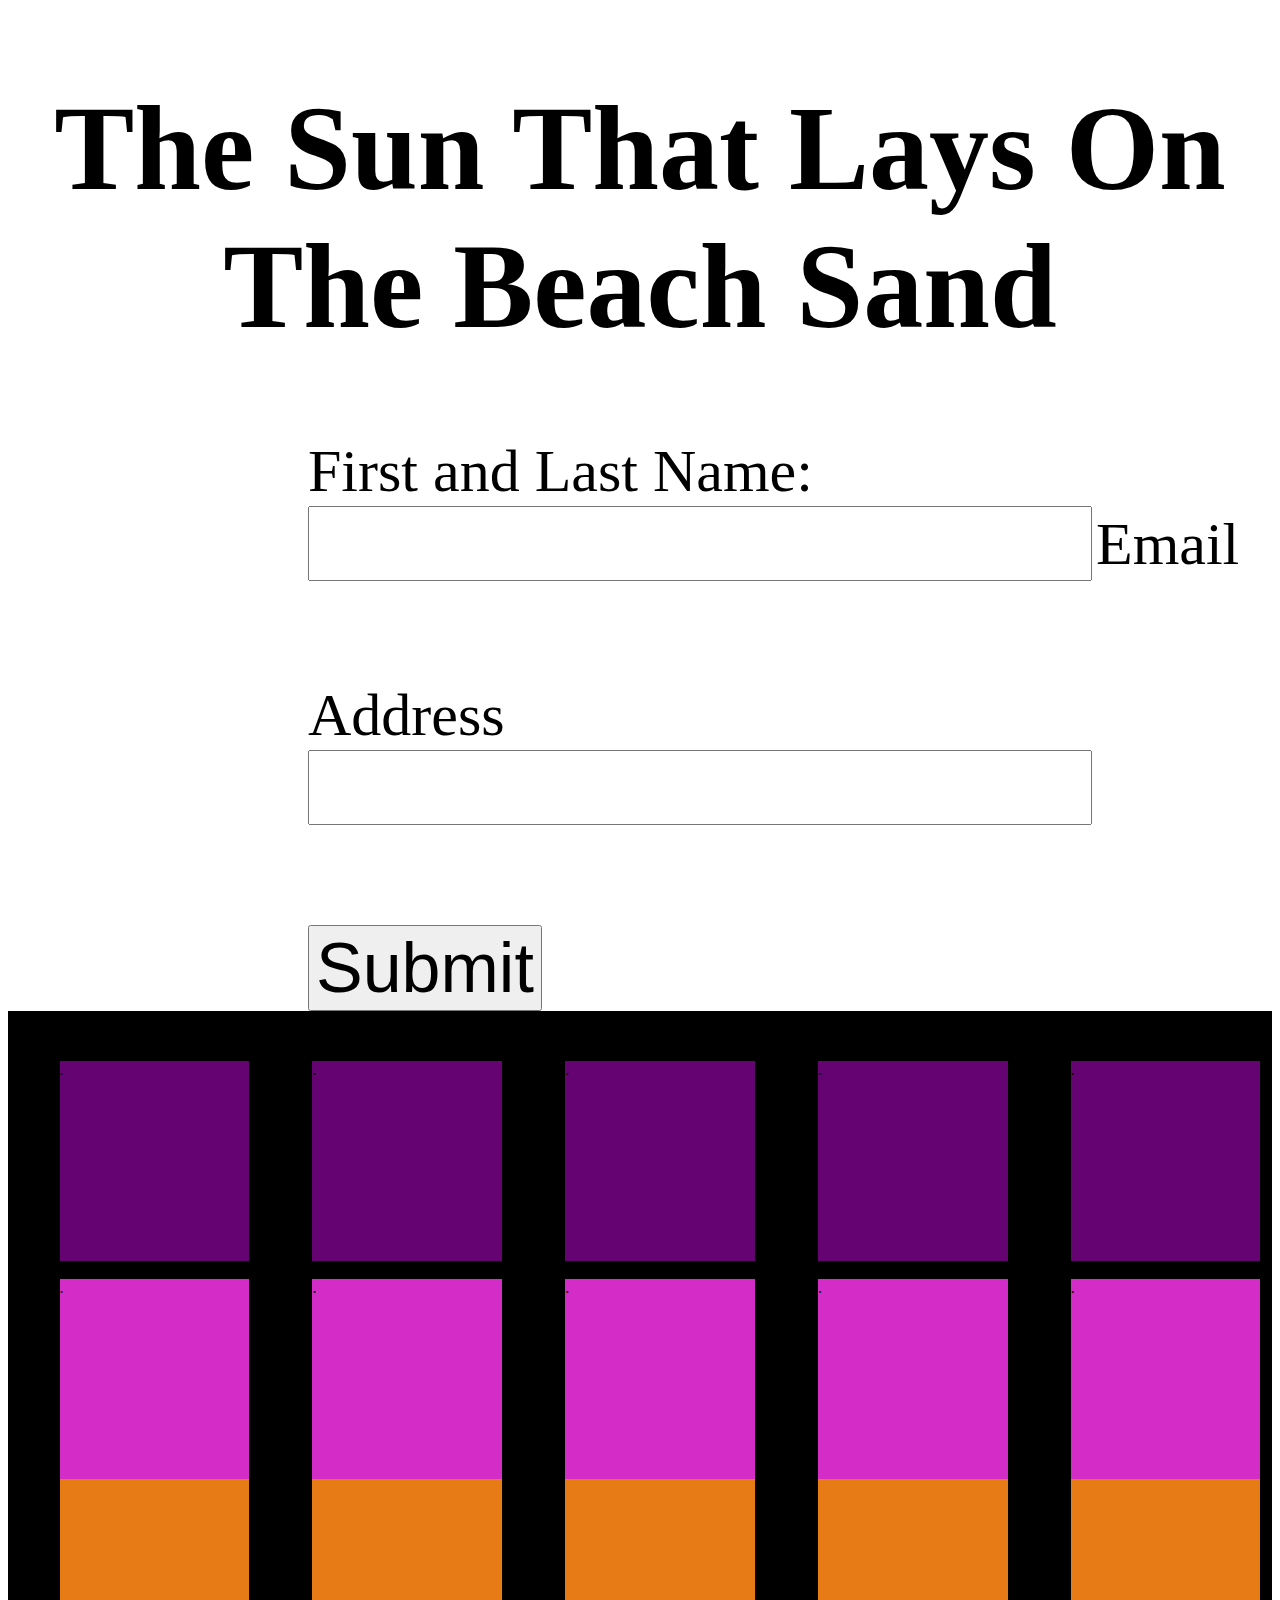
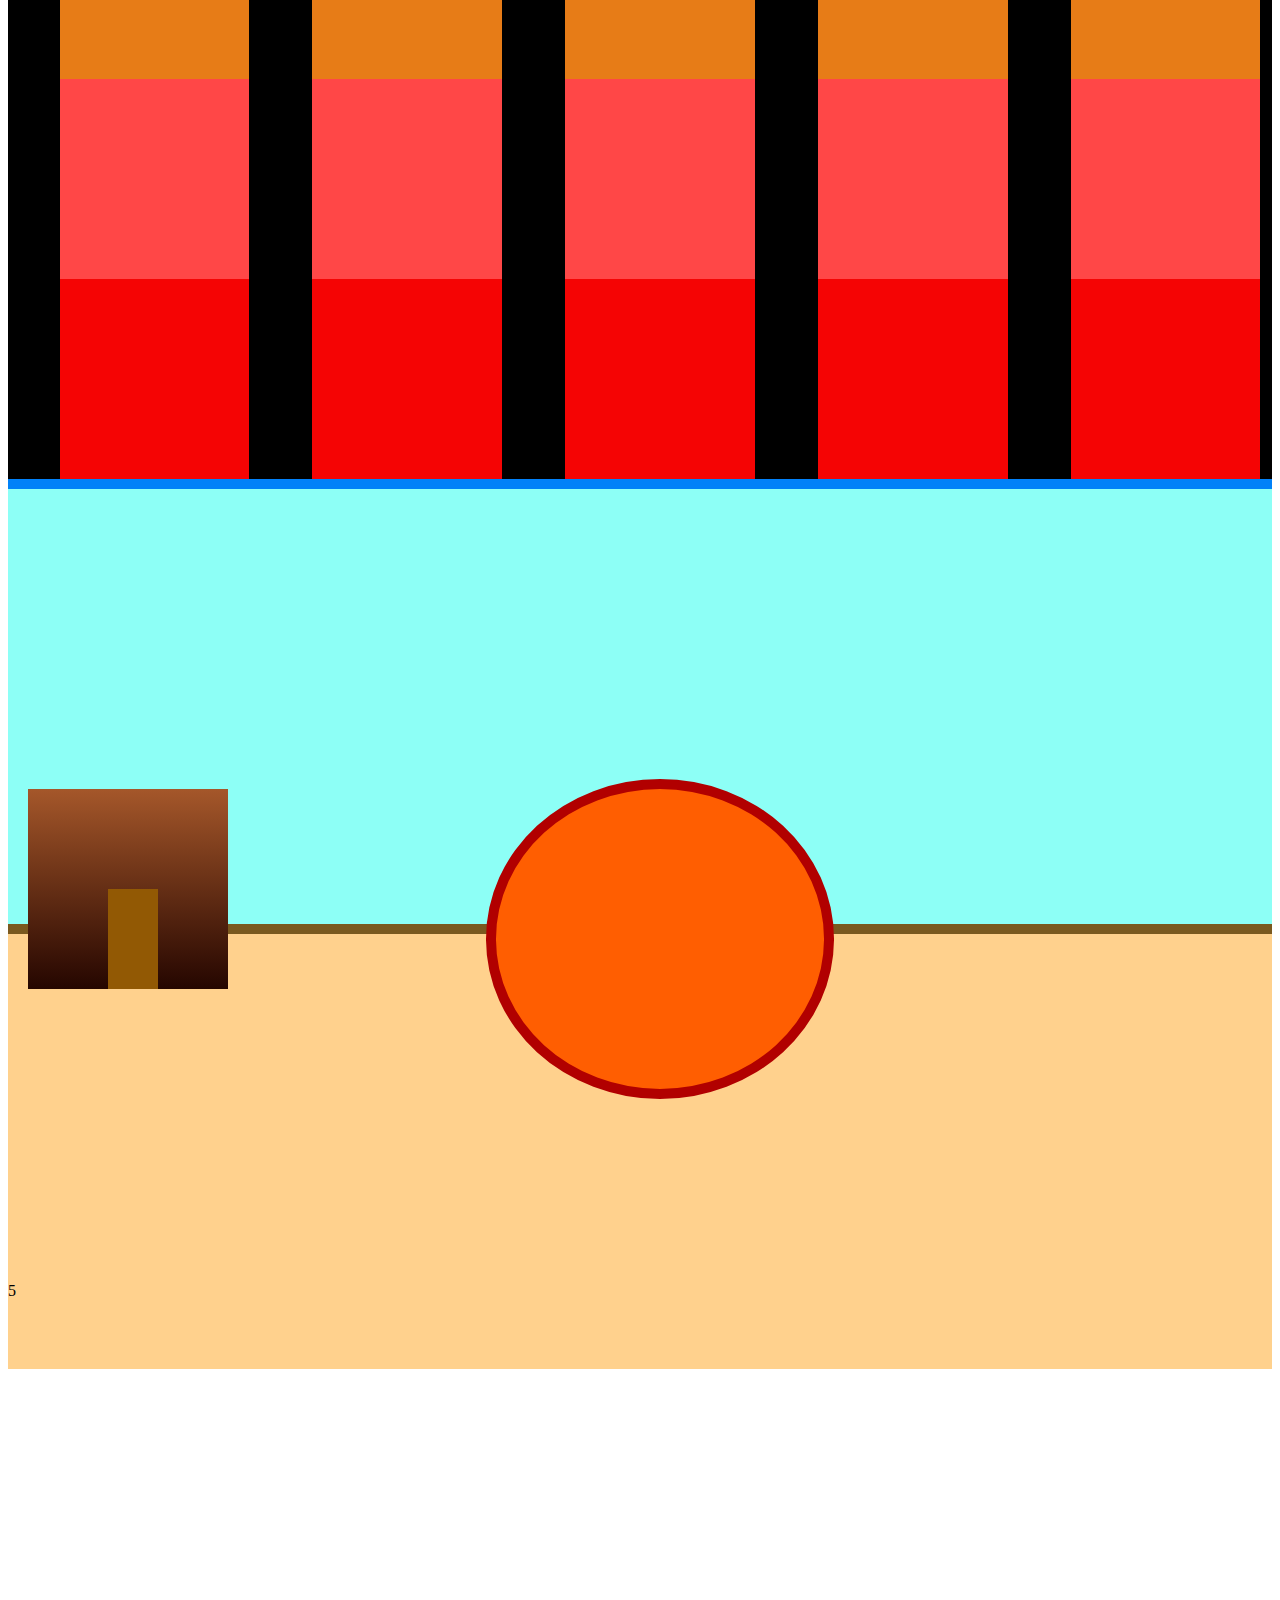
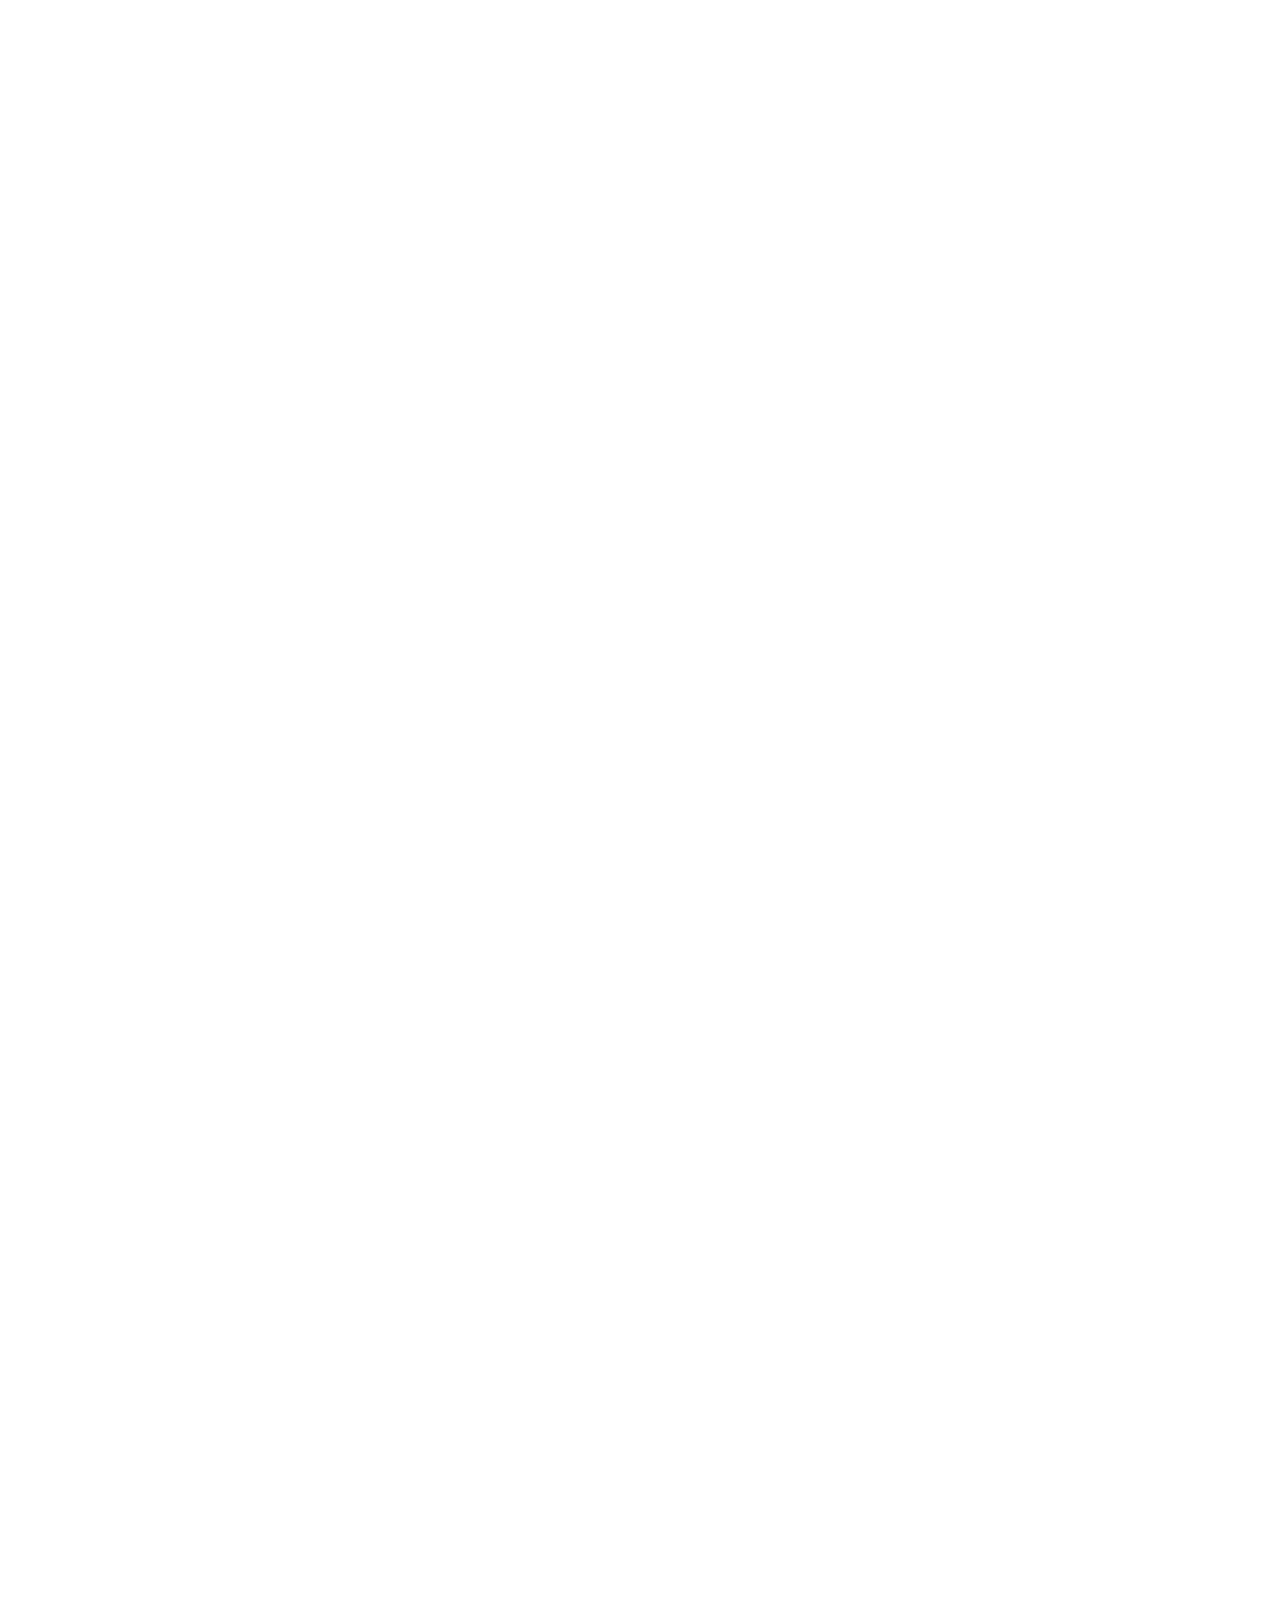
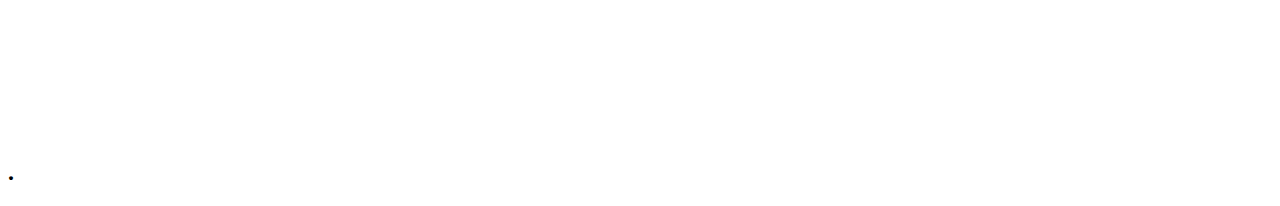
<file: the picasso painting/index.html>
<!DOCTYPE html>
<html lang="en">
<head>
    <meta charset="UTF-8">
    <meta name="viewport" content="width=device-width, initial-scale=1.0">
    <title>Document</title>
    <link rel="stylesheet" href="style.css">
</head>
<header>
  <h1>The Sun That Lays On The Beach Sand</h1>
<form class = "name" action="exhibit.html">
  <label for="flname" id="flname" class="bi">First and Last Name: </label>
  <input type="text" id="flname" required>
  <label for = "email" id="flname"> Email Address</label>
  <input type = "email" required id="flname"> 
  <input type="submit" style="font-size: 70px;">
</form>


</header>
<body>
<div class="container">
  <div>1</div>
</div>
<div class="flex-container">
  <div class="box">.</div>
  <div class="box">.</div>
  <div class="box">.</div>
  <div class="box">.</div>
  <div class="box">.</div>
</div>
<br>
<div class="flex-container">
 <div class="box2">.</div>
  <div class="box2">.</div>
  <div class="box2">.</div>
  <div class="box2">.</div>
  <div class="box2">.</div>
</div>
<div class="flex-container">
 <div class="box3"></div>
  <div class="box3"></div>
  <div class="box3"></div>
  <div class="box3"></div>
  <div class="box3"></div>
</div>
<div class="flex-container">
 <div class="box4"></div>
  <div class="box4"></div>
  <div class="box4"></div>
  <div class="box4"></div>
  <div class="box4"></div>
</div><div class="flex-container">
 <div class="box5"></div>
  <div class="box5"></div>
  <div class="box5"></div>
  <div class="box5"></div>
  <div class="box5"></div>
</div>
 <div class="box6" id="six"></div>
  <div class="box6"></div>
  <div class="box6"></div>
  <div class="box6"></div>
  <div class="box6"></div>
</div>
</div>
 <div class="box7" id="sev"></div>
  <div class="box7"></div>
  <div class="box7"></div>
  <div class="box7"></div>
  <div class="box7">5</div>
</div>
<div>
    <div class = "contain2">
        <div class="circ">
    </div>
</div>
<div class = "house">
  <div class="h1"></div>
  <div class = "h2"></div>
</div>
<h2>.</h2>


</body>
</html>
</file>
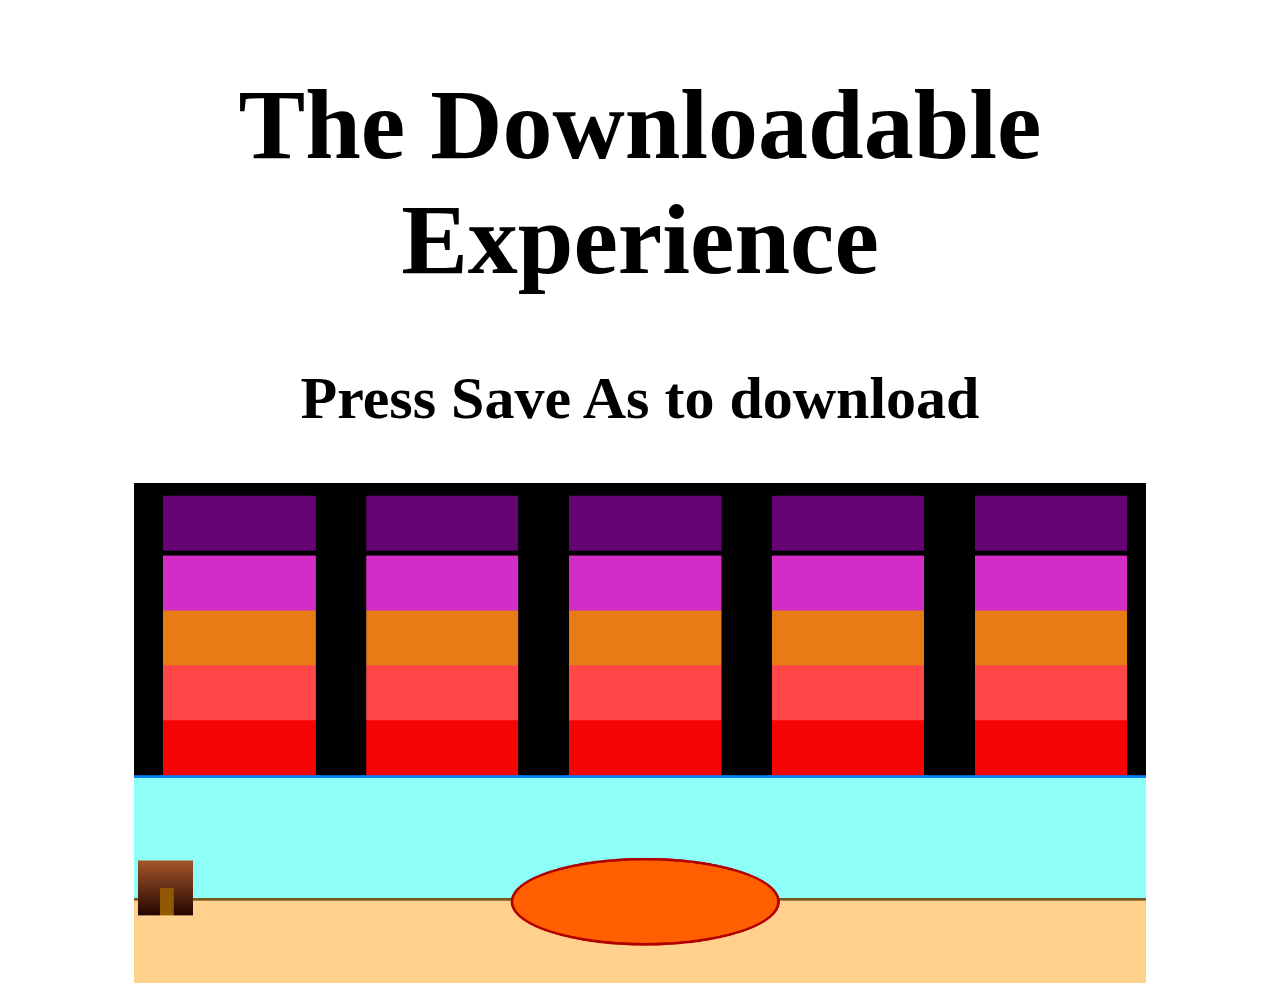
<file: the picasso painting/exhibit.html>
<!DOCTYPE html>
<html lang="en">
<head>
    <meta charset="UTF-8">
    <meta name="viewport" content="width=device-width, initial-scale=1.0">
    <title>Document</title>
</head>
<body>
    <h1 style="font-size: 100px; text-align: center;" > The Downloadable Experience</h1>
    <h2 style="font-size: 60px; text-align: center;">Press Save As to download</h2>
    <img src="Screenshot 2024-07-24 180727.png" style="display: block; margin-left: auto; margin-right: auto; width: 80%; ">
    
</body>
</html>
</file>
<file: the picasso painting/style.css>
/* .one{
    background-color: rgb(0, 0, 0);
    width: 100px;

} */

/* parent */
.flex-container{
    display: flex ;
    justify-content: space-around;
}
/* child */
.flex-container > div{
    /* background-color: rgb(172, 11, 164); */
    width: 15%;
    height: 200px;
}

.container{
    width: 100%;
    height: 1500px;
    background-color: black;
    z-index: -2;
}

.contain2{
    display:flex;
    justify-content: center;
    z-index: 1;

}
/* parent2 */
/* .flex-container{
    display: flex;
    justify-content: space-around;
} */

.box{
    background-color: rgb(101, 3, 114);
    transform: translate(20px, -1450px);
    z-index: 1;
}

.box2{
    background-color: rgb(212, 44, 198);
    width: 19%;
    height: 200px;
    transform: translate(20px, -1450px);

}
.box3 {
    background-color: rgb(231, 124, 23);
    transform: translate(20px, -1450px);
}

.box4 {
    background-color: rgb(255, 71, 71);
    transform: translate(20px, -1450px);

}
.box5{
    background-color: rgb(245, 4, 4);
    transform: translate(20px, -1450px);
}

.box6{
    background-color: rgb(141, 255, 246);
    transform: translate(20px, -1450px);
    margin-right: 20px;
    margin-left: -20px;
    height: 87px;  
}
.box7 {
    background-color: rgb(255, 209, 141);
    transform: translate(20px, -1450px);
    margin-right: 20px;
    margin-left: -20px;
    height: 87px;    
}

.circ{
    background-color: rgb(255, 94, 1);
    transform: translate(20px, -2040px);
    width: 26%;
    height: 300px; 
    border-radius: 55%; 
    border: 10px solid rgb(177, 0, 0);


}

#sev{
    border-top: 10px solid rgba(85, 55, 0, 0.781) ;
}

#six{
    border-top: 10px solid rgb(1, 129, 248);

}

.house{
    display:flex;
}
.h1{
    background-image: linear-gradient(rgb(165, 87, 42), rgb(37, 6, 0));
    width: 200px;
    height: 200px;
    transform: translate(20px, -2350px);
}

.h2{
    width: 50px;
    height: 100px;
    background-color: rgb(146, 89, 4);
    transform: translate(-100px, -2250px);
}

h1{
    font-size: 120px;
    text-align: center;
}

#flname{
    font-size: 60px;
    margin-bottom: 100px;

}
.name{
    margin-left: 300px;
 }
</file>
